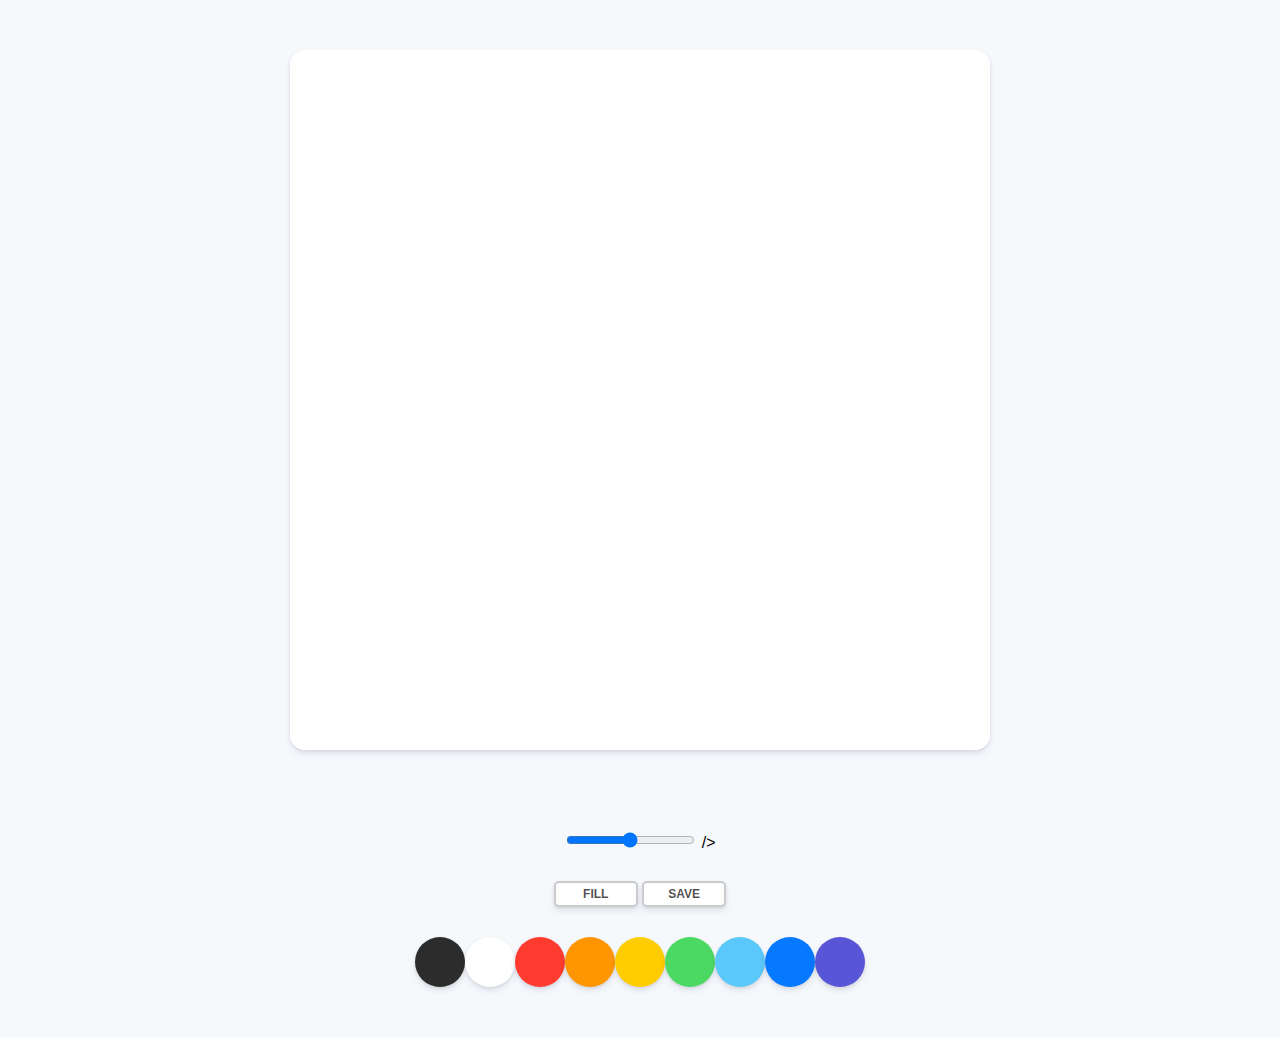
<file: 4_JS_Paint/index.html>
<!DOCTYPE html>
<html lang="en">
  <head>
    <meta charset="UTF-8" />
    <meta name="viewport" content="width=device-width, initial-scale=1.0" />
    <meta http-equiv="X-UA-Compatible" content="ie=edge" />
    <link rel="stylesheet" href="styles.css" />
    <title>PaintJS</title>
  </head>
  <body>
    <canvas id="jsCanvas" class="canvas"></canvas>
    <div class="controls">
      <div class="controls__range">
        <input
          type="range"
          id="jsRange"
          min="0.1"
          max="5"
          value="2.5"
          step="0.1"
          <!--선의 최소굵기, 최대굵기 지정, 그리고 기본값 중간 -->
        />
      </div>
      <div class="controls__btns">
        <button id="jsMode">Fill</button>
        <button id="jsSave">Save</button>
      </div>
      <div class="controls__colors" id="jsColors">
        <div
          class="controls__color jsColor"
          style="background-color:#2c2c2c"
        ></div>
        <div
          class="controls__color jsColor"
          style="background-color:white"
        ></div>
        <div
          class="controls__color jsColor"
          style="background-color:#FF3B30"
        ></div>
        <div
          class="controls__color jsColor"
          style="background-color:#FF9500"
        ></div>
        <div
          class="controls__color jsColor"
          style="background-color:#FFCC00"
        ></div>
        <div
          class="controls__color jsColor"
          style="background-color:#4CD963"
        ></div>
        <div
          class="controls__color jsColor"
          style="background-color:#5AC8FA"
        ></div>
        <div
          class="controls__color jsColor"
          style="background-color:#0579FF"
        ></div>
        <div
          class="controls__color jsColor"
          style="background-color:#5856D6"
        ></div>
      </div>
    </div>
    <script src="app.js"></script>
  </body>
</html>
</file>
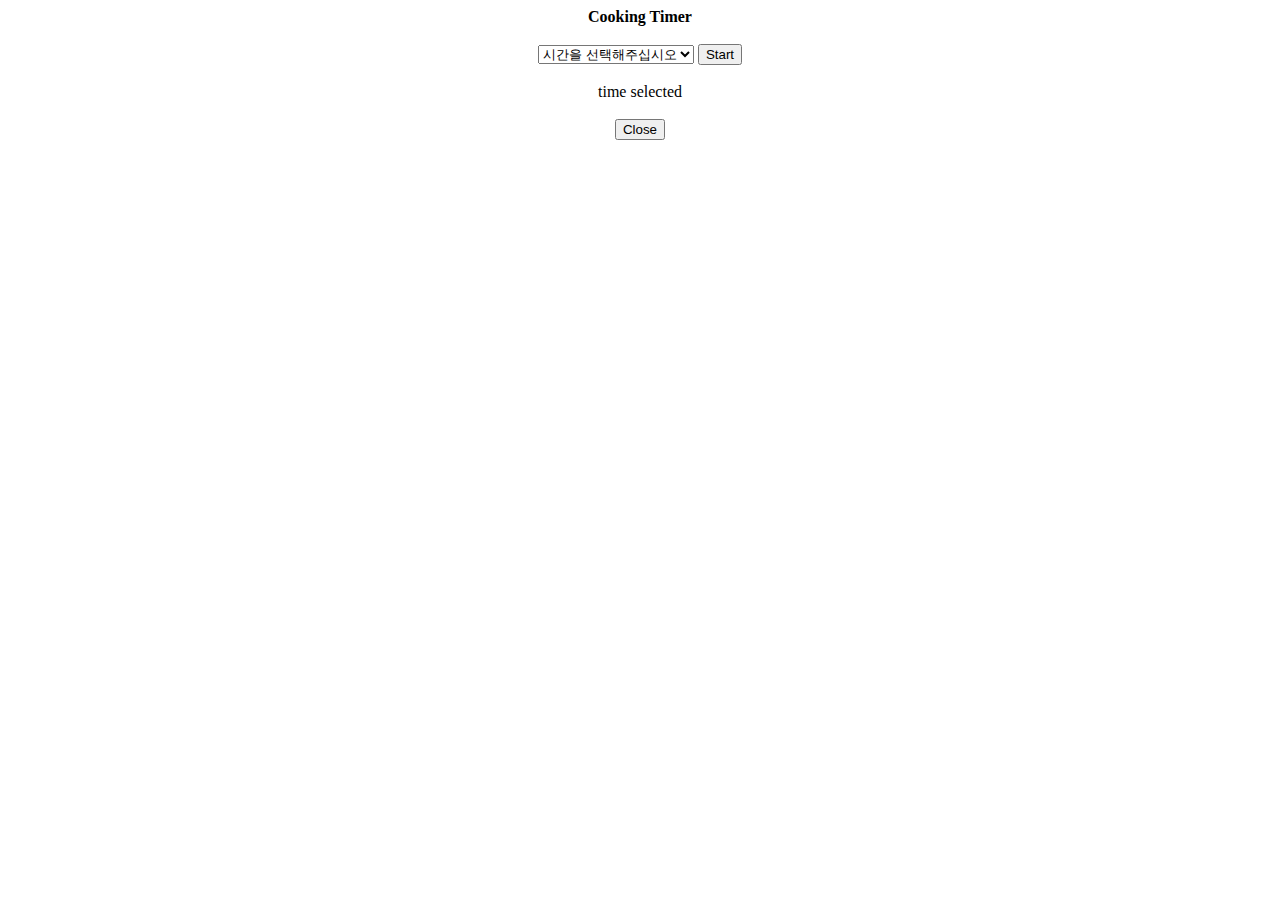
<file: 5_CookingTimer/index.html>
<!DOCTYPE html>
<html>

<head>
  <meta charset="UTF-8">
  <title>Cooking Timer main</title>
</head>

<body>
  <form action="" name="myform">
    <div align="center">
      <strong>Cooking Timer</strong><br><br>

      <select id="TimeSelector" name="Choice">
        <option value="180">시간을 선택해주십시오</option>
        <!--- 선택하지 않는경우,기본 3분 --->
        <option value="600">10분</option>
        <option value="420">7분</option>
        <option value="300">5분</option>
        <option value="240">4분</option>
        <option value="180">3분</option>
        <option value="120">2분</option>
        <option value="60">1분</option>
        <option value="30">30초</option>
        <option value="15">15초</option>
        <option value="10">10초</option>
        <option value="1">TEST1-second</option>
      </select>

      <input type="button" value="Start" onclick="KUKOO()">
      <br><br>

      <span id="countdown">time selected</span>
      <br><br>

      <input type="button" value="Close" onclick='window.close()'>

    </div>

  </form>
  <script src="app.js"></script>

</body>

</html>
</file>
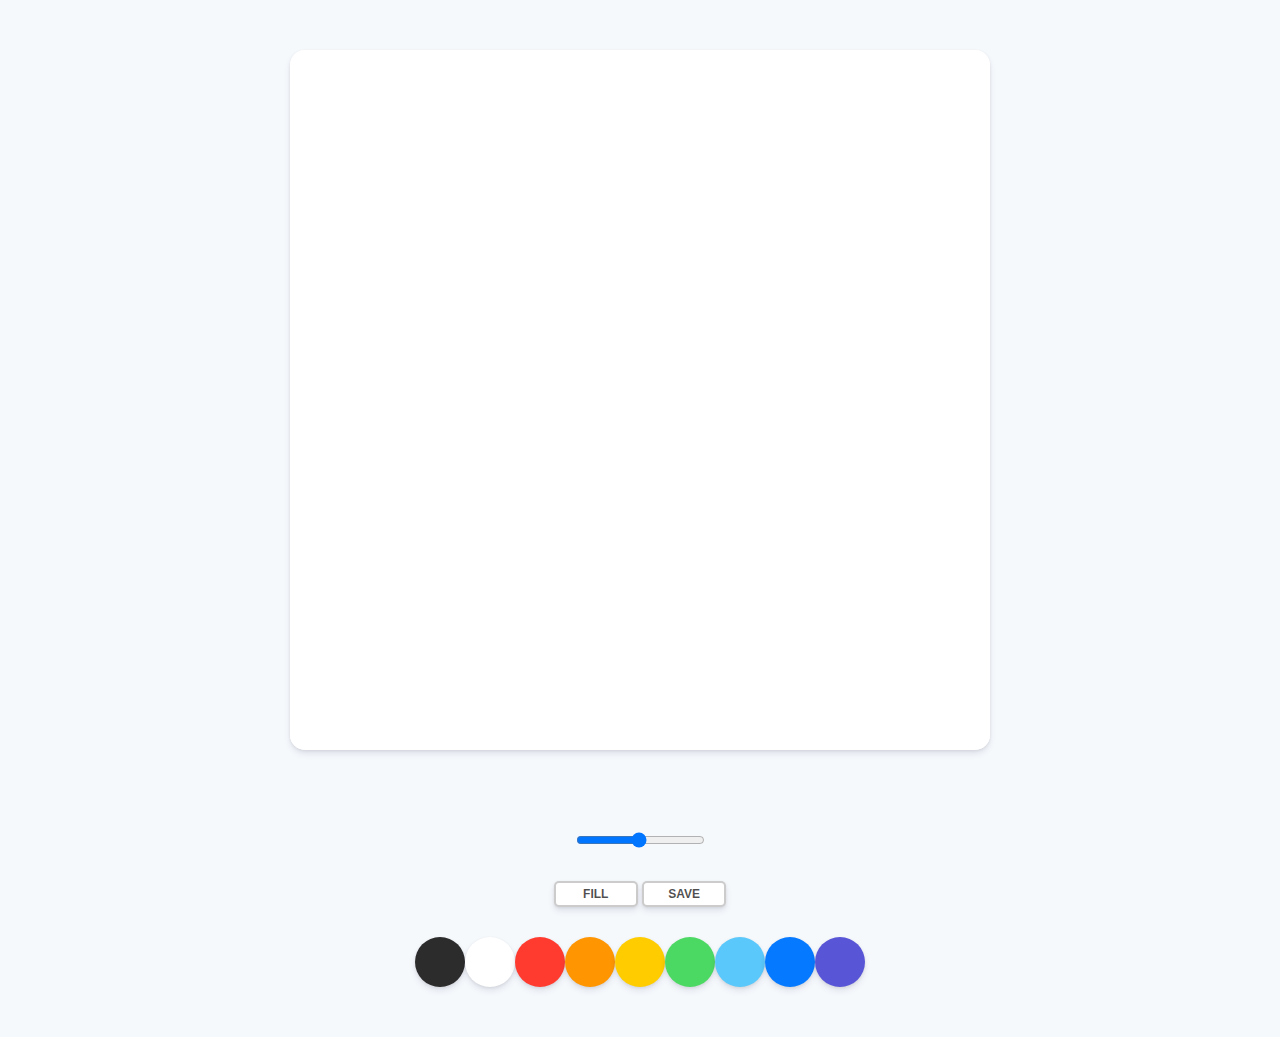
<file: 4_JS_Paint/ans_index.html>
<!DOCTYPE html>
<html lang="en">
  <head>
    <meta charset="UTF-8" />
    <meta name="viewport" content="width=device-width, initial-scale=1.0" />
    <meta http-equiv="X-UA-Compatible" content="ie=edge" />
    <link rel="stylesheet" href="styles.css" />
    <title>PaintJS</title>
  </head>
  <body>
    <canvas id="jsCanvas" class="canvas"></canvas>
    <div class="controls">
      <div class="controls__range">
        <input
          type="range"
          id="jsRange"
          min="0.1"
          max="5"
          value="2.5"
          step="0.1"
        />
      </div>
      <div class="controls__btns">
        <button id="jsMode">Fill</button>
        <button id="jsSave">Save</button>
      </div>
      <div class="controls__colors" id="jsColors">
        <div
          class="controls__color jsColor"
          style="background-color:#2c2c2c"
        ></div>
        <div
          class="controls__color jsColor"
          style="background-color:white"
        ></div>
        <div
          class="controls__color jsColor"
          style="background-color:#FF3B30"
        ></div>
        <div
          class="controls__color jsColor"
          style="background-color:#FF9500"
        ></div>
        <div
          class="controls__color jsColor"
          style="background-color:#FFCC00"
        ></div>
        <div
          class="controls__color jsColor"
          style="background-color:#4CD963"
        ></div>
        <div
          class="controls__color jsColor"
          style="background-color:#5AC8FA"
        ></div>
        <div
          class="controls__color jsColor"
          style="background-color:#0579FF"
        ></div>
        <div
          class="controls__color jsColor"
          style="background-color:#5856D6"
        ></div>
      </div>
    </div>
    <script src="app.js"></script>
  </body>
</html>
</file>
<file: 4_JS_Paint/styles.css>
@import "reset.css";
body {
  background-color: #f6f9fc;
  font-family: -apple-system, BlinkMacSystemFont, "Segoe UI", Roboto, Oxygen,
    Ubuntu, Cantarell, "Open Sans", "Helvetica Neue", sans-serif;
  display: flex;
  flex-direction: column;
  align-items: center;
  padding: 50px 0px;
}

.canvas {
  width: 700px;
  height: 700px;
  background-color: white;
  border-radius: 15px;
  box-shadow: 0 4px 6px rgba(50, 50, 93, 0.11), 0 1px 3px rgba(0, 0, 0, 0.08);
}

.controls {
  margin-top: 80px;
  display: flex;
  flex-direction: column;
  align-items: center;
}

.controls .controls__btns {
  margin-bottom: 30px;
}

.controls__btns button {
  all: unset;
  cursor: pointer;
  background-color: white;
  padding: 5px 0px;
  width: 80px;
  text-align: center;
  border-radius: 5px;
  box-shadow: 0 4px 6px rgba(50, 50, 93, 0.11), 0 1px 3px rgba(0, 0, 0, 0.08);
  border: 2px solid rgba(0, 0, 0, 0.2);
  color: rgba(0, 0, 0, 0.7);
  text-transform: uppercase;
  font-weight: 800;
  font-size: 12px;
}

.controls__btns button:active {
  transform: scale(0.98);
}

.controls .controls__colors {
  display: flex;
}

.controls__colors .controls__color {
  width: 50px;
  height: 50px;
  border-radius: 25px;
  cursor: pointer;
  box-shadow: 0 4px 6px rgba(50, 50, 93, 0.11), 0 1px 3px rgba(0, 0, 0, 0.08);
}

.controls .controls__range {
  margin-bottom: 30px;
}
</file>
